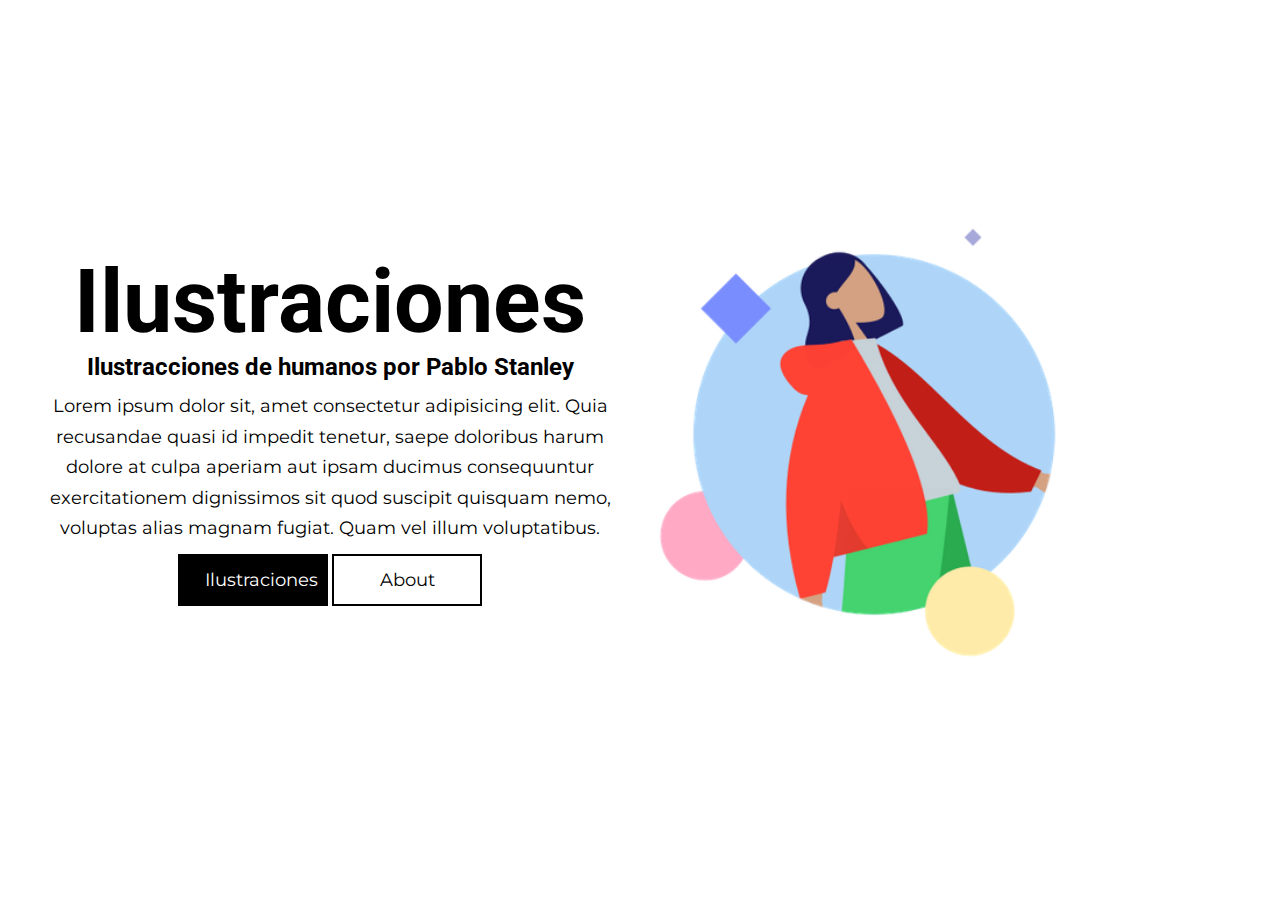
<file: index.html>
<!DOCTYPE html>
<html lang="en">
  <head>
    <meta charset="UTF-8" />
    <meta name="viewport" content="width=device-width, initial-scale=1.0" />
    <!-- link css -->
    <link rel="stylesheet" href="css/styles.css" />
    <title>Ilustra | Inicio</title>
  </head>
  <body>
    <!-- showcase -->
    <div id="showcase-main">
      <div class="container">
        <div class="showcase-text">
          <h1 class="display-1">Ilustraciones</h1>
          <h4>Ilustracciones de humanos por Pablo Stanley</h4>
          <p class="large">
            Lorem ipsum dolor sit, amet consectetur adipisicing elit. Quia
            recusandae quasi id impedit tenetur, saepe doloribus harum dolore at
            culpa aperiam aut ipsam ducimus consequuntur exercitationem
            dignissimos sit quod suscipit quisquam nemo, voluptas alias magnam
            fugiat. Quam vel illum voluptatibus.
          </p>
          <div class="showcase-buttons">
            <a href="Ilustraciones.html" class="btn btn-dark">Ilustraciones</a>
            <a href="About.html" class="btn btn-outline">About</a>
          </div>
        </div>
        <div class="showcase-image">
          <img src="img/showcase.png" alt="showcase" />
        </div>
      </div>
    </div>
  </body>
</html>
</file>
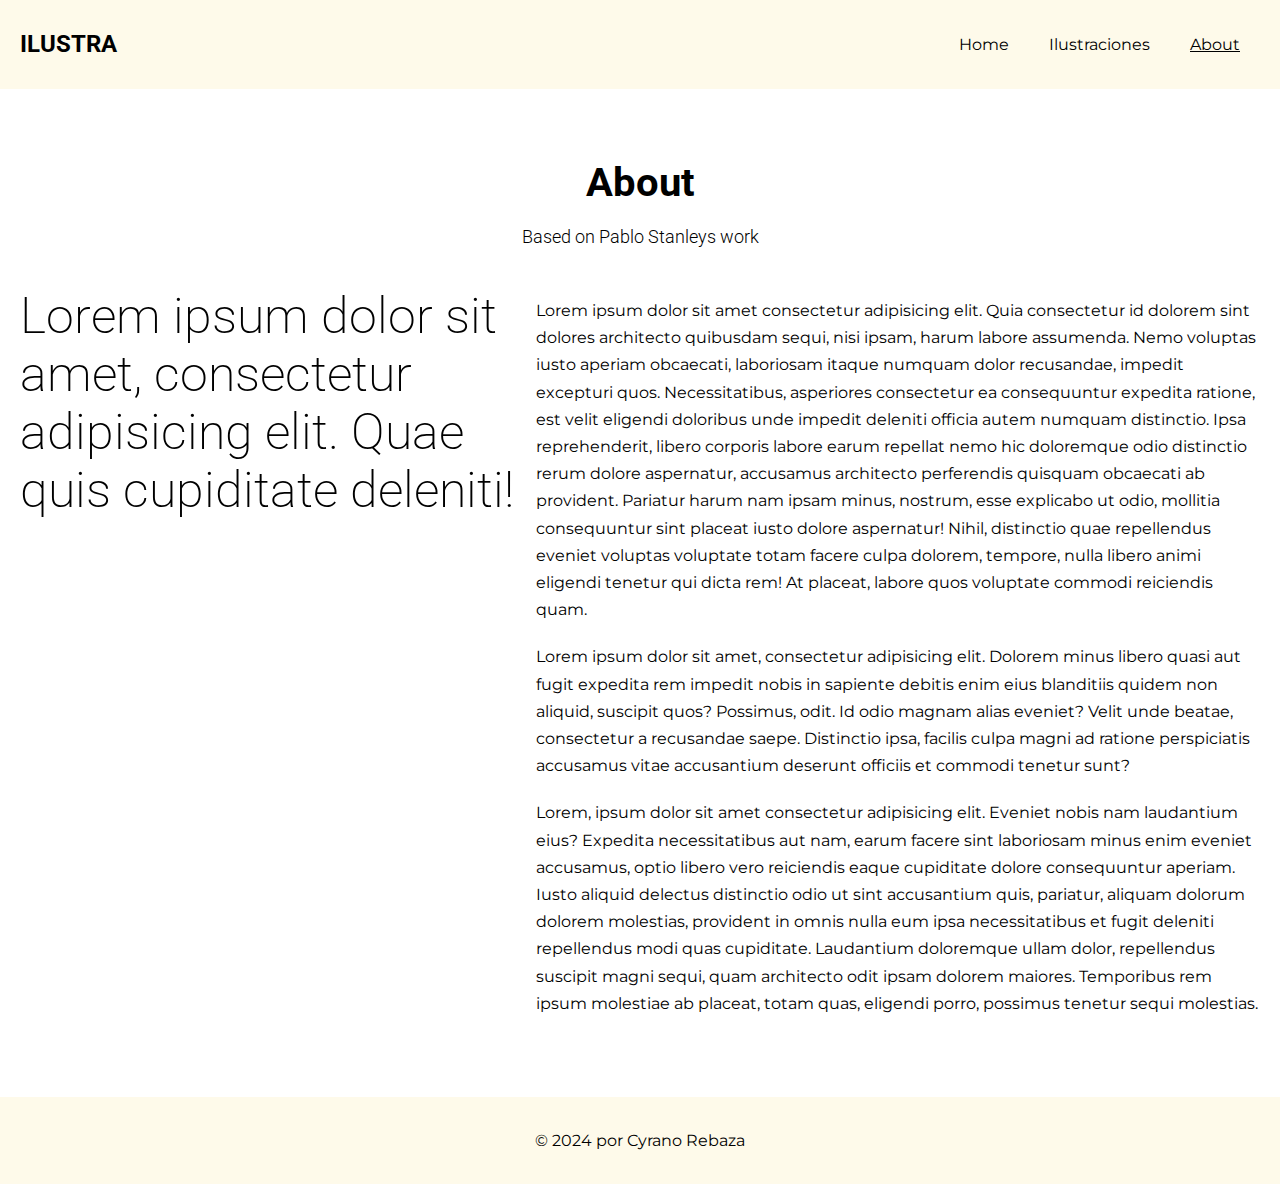
<file: about.html>
<!DOCTYPE html>
<html lang="en">
  <head>
    <meta charset="UTF-8" />
    <meta name="viewport" content="width=device-width, initial-scale=1.0" />
    <link rel="stylesheet" href="./css/styles.css" />
    <title>Ilustra | About</title>
  </head>
  <body>
    <!-- header -->
    <header>
      <nav id="navbar">
        <div class="container">
          <h1 class="logo"><a href="index.html">Ilustra</a></h1>
          <ul>
            <li><a href="index.html">Home</a></li>
            <li>
              <a href="ilustraciones.html">Ilustraciones</a>
            </li>
            <li><a href="About.html" class="current">About</a></li>
          </ul>
        </div>
      </nav>
    </header>

    <!-- about -->
    <section id="about">
      <div class="container">
        <h1>About</h1>
        <h3 class="large">Based on Pablo Stanleys work</h3>
        <div class="about-title">
          <h2 class="display-2">
            Lorem ipsum dolor sit amet, consectetur adipisicing elit. Quae quis
            cupiditate deleniti!
          </h2>
        </div>
        <div class="about-description">
          <p>
            Lorem ipsum dolor sit amet consectetur adipisicing elit. Quia
            consectetur id dolorem sint dolores architecto quibusdam sequi, nisi
            ipsam, harum labore assumenda. Nemo voluptas iusto aperiam
            obcaecati, laboriosam itaque numquam dolor recusandae, impedit
            excepturi quos. Necessitatibus, asperiores consectetur ea
            consequuntur expedita ratione, est velit eligendi doloribus unde
            impedit deleniti officia autem numquam distinctio. Ipsa
            reprehenderit, libero corporis labore earum repellat nemo hic
            doloremque odio distinctio rerum dolore aspernatur, accusamus
            architecto perferendis quisquam obcaecati ab provident. Pariatur
            harum nam ipsam minus, nostrum, esse explicabo ut odio, mollitia
            consequuntur sint placeat iusto dolore aspernatur! Nihil, distinctio
            quae repellendus eveniet voluptas voluptate totam facere culpa
            dolorem, tempore, nulla libero animi eligendi tenetur qui dicta rem!
            At placeat, labore quos voluptate commodi reiciendis quam.
          </p>
          <p>
            Lorem ipsum dolor sit amet, consectetur adipisicing elit. Dolorem
            minus libero quasi aut fugit expedita rem impedit nobis in sapiente
            debitis enim eius blanditiis quidem non aliquid, suscipit quos?
            Possimus, odit. Id odio magnam alias eveniet? Velit unde beatae,
            consectetur a recusandae saepe. Distinctio ipsa, facilis culpa magni
            ad ratione perspiciatis accusamus vitae accusantium deserunt
            officiis et commodi tenetur sunt?
          </p>
          <p>
            Lorem, ipsum dolor sit amet consectetur adipisicing elit. Eveniet
            nobis nam laudantium eius? Expedita necessitatibus aut nam, earum
            facere sint laboriosam minus enim eveniet accusamus, optio libero
            vero reiciendis eaque cupiditate dolore consequuntur aperiam. Iusto
            aliquid delectus distinctio odio ut sint accusantium quis, pariatur,
            aliquam dolorum dolorem molestias, provident in omnis nulla eum ipsa
            necessitatibus et fugit deleniti repellendus modi quas cupiditate.
            Laudantium doloremque ullam dolor, repellendus suscipit magni sequi,
            quam architecto odit ipsam dolorem maiores. Temporibus rem ipsum
            molestiae ab placeat, totam quas, eligendi porro, possimus tenetur
            sequi molestias.
          </p>
        </div>
      </div>
    </section>

    <!-- footer -->
    <footer id="mainfooter">
      <p>&copy; 2024 por Cyrano Rebaza</p>
    </footer>
  </body>
</html>
</file>
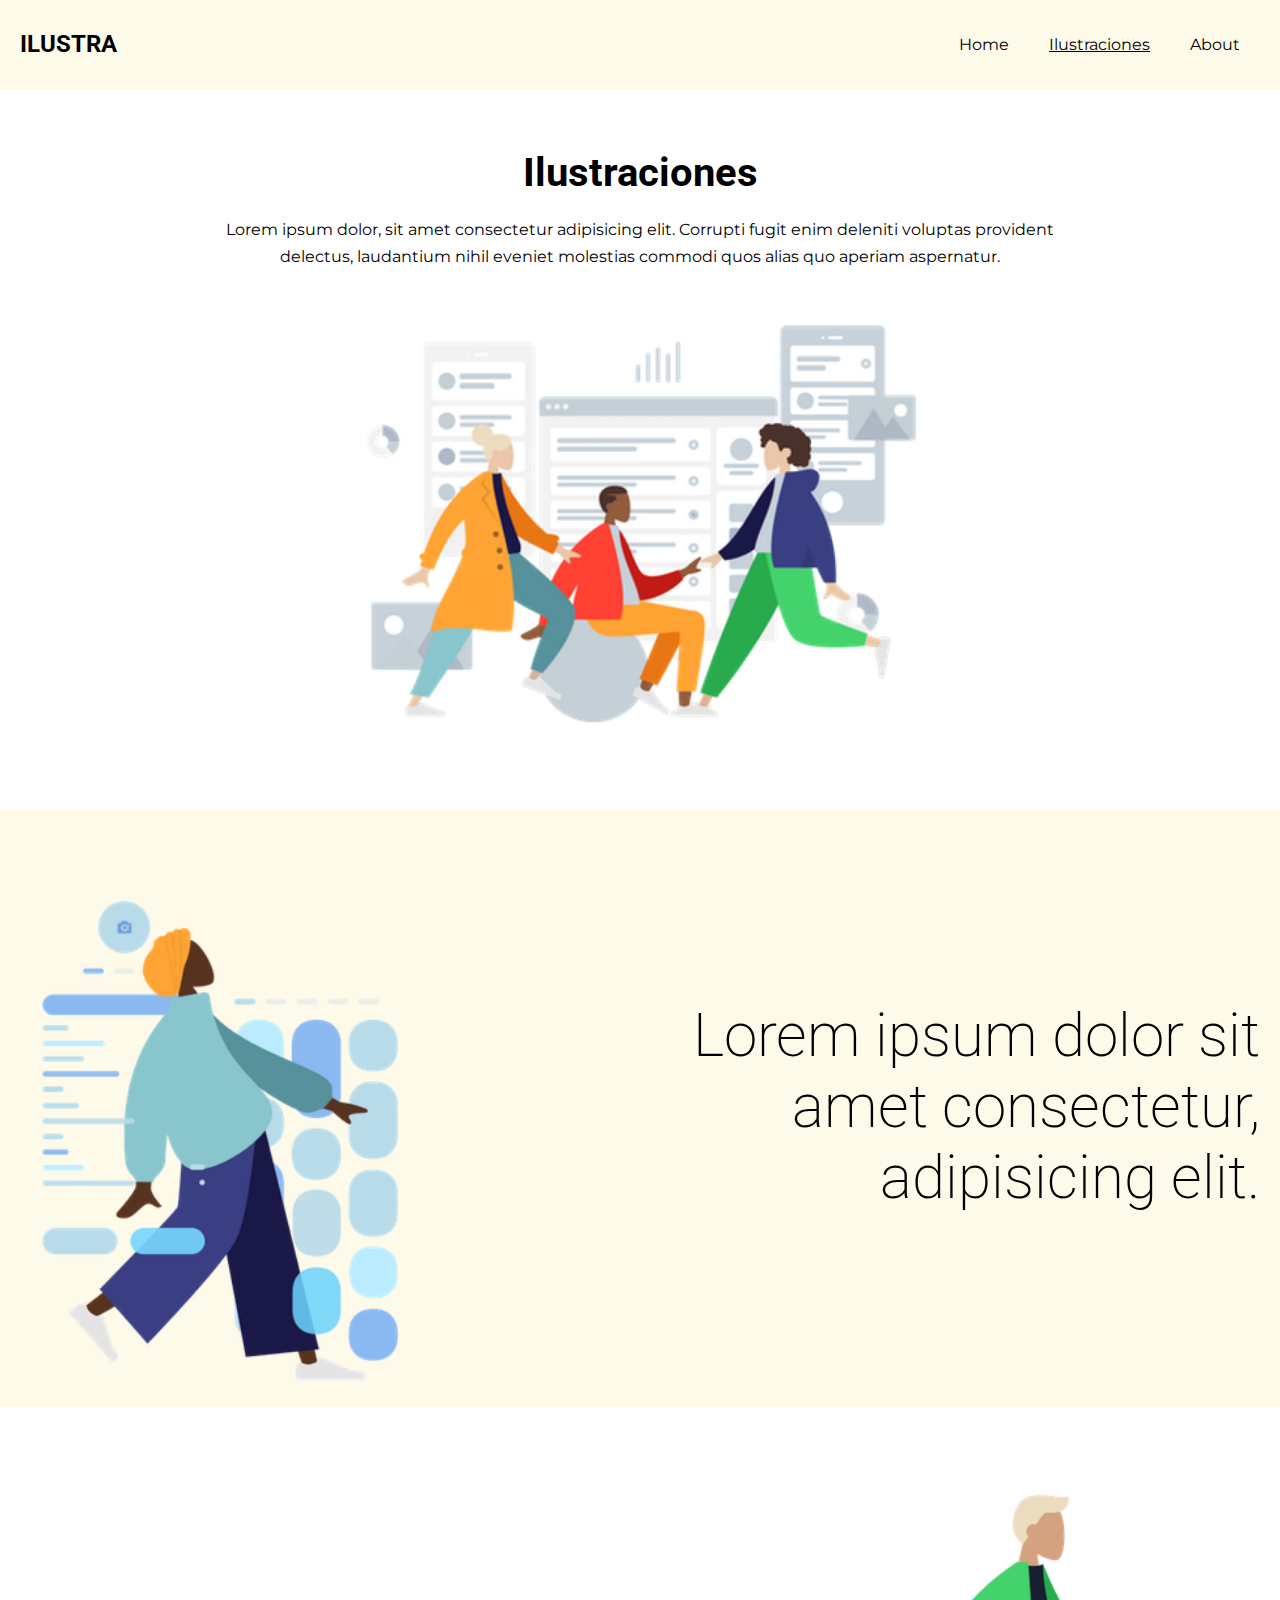
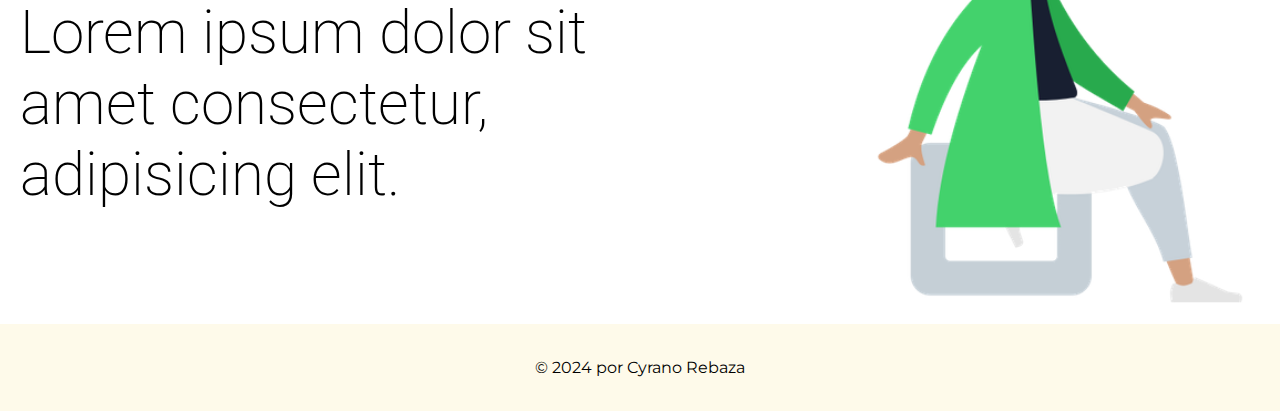
<file: ilustraciones.html>
<!DOCTYPE html>
<html lang="en">
  <head>
    <meta charset="UTF-8" />
    <meta name="viewport" content="width=device-width, initial-scale=1.0" />
    <link rel="stylesheet" href="./css/styles.css" />
    <title>Ilustra | Ilustraciones</title>
  </head>
  <body>
    <!-- header -->
    <header>
      <nav id="navbar">
        <div class="container">
          <h1 class="logo"><a href="index.html">Ilustra</a></h1>
          <ul>
            <li><a href="index.html">Home</a></li>
            <li>
              <a href="ilustraciones.html" class="current">Ilustraciones</a>
            </li>
            <li><a href="About.html">About</a></li>
          </ul>
        </div>
      </nav>
      <div id="showcase">
        <div class="container">
          <h1>Ilustraciones</h1>
          <p>
            Lorem ipsum dolor, sit amet consectetur adipisicing elit. Corrupti
            fugit enim deleniti voluptas provident delectus, laudantium nihil
            eveniet molestias commodi quos alias quo aperiam aspernatur.
          </p>
          <img src="img/illustrative-intro.png" alt="ilustracion-intro" />
        </div>
      </div>
    </header>

    <!-- feature -->
    <section id="feature-1">
      <div class="container">
        <div class="feature-1-image">
          <img src="img/feature-1.png" alt="feature-1" />
        </div>
        <div class="feature-1-title">
          <h2 class="display-2">
            Lorem ipsum dolor sit amet consectetur, adipisicing elit.
          </h2>
        </div>
      </div>
    </section>

    <section id="feature-2">
      <div class="container">
        <div class="feature-2-title">
          <h2 class="display-2">
            Lorem ipsum dolor sit amet consectetur, adipisicing elit.
          </h2>
        </div>
        <div class="feature-2-image">
          <img src="img/feature-2.png" alt="feature-2" />
        </div>
      </div>
    </section>

    <footer id="mainfooter">
      <p>&copy; 2024 por Cyrano Rebaza</p>
    </footer>
  </body>
</html>
</file>
<file: css/styles.css>
/* google fonts */
@import url("https://fonts.googleapis.com/css2?family=Roboto:wght@100;300;400;500;700;900&display=swap");
@import url("https://fonts.googleapis.com/css2?family=Montserrat:ital,wght@0,100..900;1,100..900&family=Roboto:wght@100;300;400;500;700;900&display=swap");

/* reset */
* {
  margin: 0;
  padding: 0;
  box-sizing: border-box;
}

/* Main Styling */
html,
body {
  font-family: "Montserrat", sans-serif;
}

h1 {
  font-size: 40px;
}
h2 {
  font-size: 32px;
}
h3 {
  font-size: 28px;
}
h4 {
  font-size: 24px;
}
h5 {
  font-size: 20px;
}
h6 {
  font-size: 16px;
}

h1,
h2,
h3,
h4,
h5,
h6 {
  font-family: "Roboto", sans-serif;
}

p {
  font-size: 16px;
  line-height: 1.7em;
  margin: 10px 0;
}

a {
  text-decoration: none;
}

/* Utility class */
.container {
  margin: auto;
  max-width: 1300px;
  overflow: auto;
  padding: 0 20px;
}

.display-1 {
  font-size: 88px;
  font-weight: 700;
}

.display-2 {
  font-size: 60px;
  font-weight: 200;
}

.large {
  font-size: 18px;
}

.btn {
  display: inline-block;
  font-size: 18px;
  padding: 13px 25px;
  width: 150px;
  cursor: pointer;
  text-align: center;
}

.btn-dark {
  background: #000;
  color: #fff;
  border: 2px solid #000;
}

.btn-outline {
  color: #000;
  border: 2px solid #000;
}

/* Showcase main */
#showcase-main {
  height: 100vh;
}

.showcase-text {
  float: left;
  width: 50%;
  text-align: center;
  padding: 250px 20px;
}

.showcase-image {
  float: right;
  width: 50%;
  padding: 210px 0;
}

.showcase-image img {
  width: 70%;
}

/* navbar */
#navbar {
  background: #fefaea;
  padding-top: 15px;
  padding-bottom: 15px;
}

#navbar a {
  color: #000;
}

#navbar .logo {
  float: left;
  font-size: 24px;
  text-transform: uppercase;
  padding-top: 15px;
}
#navbar ul {
  float: right;
  list-style: none;
}

#navbar ul li {
  float: left;
}

#navbar ul li a {
  display: block;
  padding: 20px;
  text-align: center;
}

#navbar ul li a:hover,
#navbar ul li a.current {
  text-decoration: underline;
}

/* showcase */
#showcase {
  padding-top: 60px;
  padding-bottom: 60px;
  text-align: center;
}

#showcase p {
  width: 70%;
  margin: 0 auto;
  padding-top: 20px;
  padding-bottom: 30px;
}

#showcase img {
  width: 600px;
}

/* feature-1 */
#feature-1 {
  background: #fefaea;
  padding-top: 70px;
  padding-top: 70px;
}

.feature-1-image {
  float: left;
  width: 50%;
}

.feature-1-image img {
  width: 400px;
}

.feature-1-title {
  float: right;
  width: 50%;
  text-align: right;
  padding-top: 120px;
}

/* feature-2 */
#feature-2 {
  padding-top: 70px;
  padding-top: 70px;
}

.feature-2-title {
  float: left;
  width: 50%;
  text-align: left;
  padding-top: 120px;
}
.feature-2-image {
  float: right;
  width: 50%;
  display: block;
  text-align: right;
}

.feature-2-image img {
  width: 400px;
}

/* about */
#about {
  padding-top: 70px;
  padding-bottom: 70px;
}

#about h1,
#about h3 {
  text-align: center;
}

#about h3 {
  padding-top: 20px;
  padding-bottom: 40px;
  font-weight: 300;
}

.about-title {
  float: left;
  width: 40%;
  text-align: left;
}

.about-title h2 {
  font-size: 50px;
}

.about-description {
  float: right;
  width: 60%;
  padding-left: 20px;
}

.about-description p {
  float: left;
}

/* footer */
#mainfooter {
  text-align: center;
  background: #fefaea;
  padding: 20px;
}
</file>
